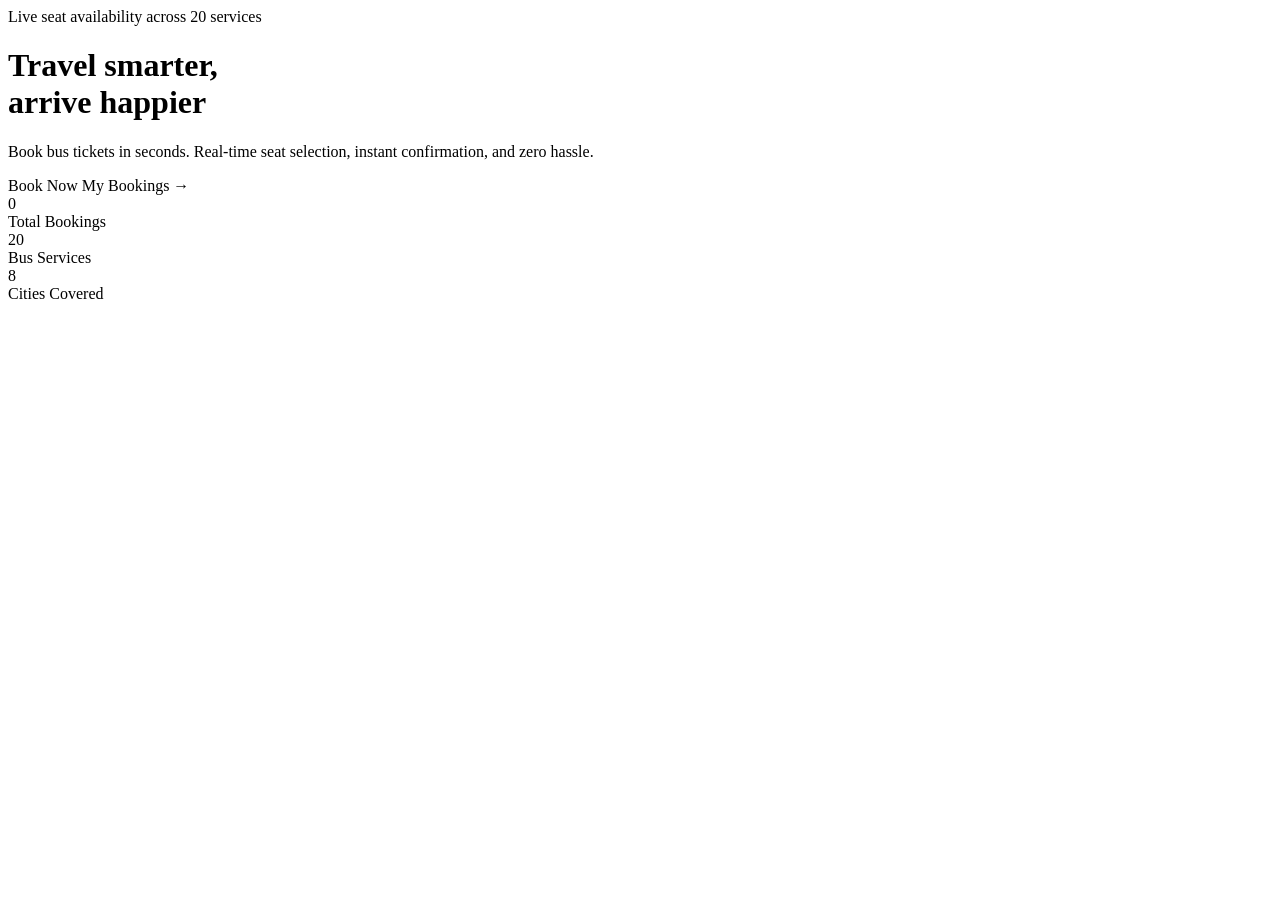
<file: src/main/resources/templates/index.html>
<!DOCTYPE html>
<html lang="en" xmlns:th="http://www.thymeleaf.org">
<head th:replace="~{fragments/layout :: head('Online Bus Booking')}"></head>
<body>
<nav th:replace="~{fragments/layout :: nav}"></nav>

<div class="page">
  <div class="hero">
    <div class="hero-badge">
      <div class="hero-badge-dot"></div>
      Live seat availability across <span th:text="${routeCount}">20</span> services
    </div>
    <h1>Travel <span>smarter,</span><br>arrive happier</h1>
    <p>Book bus tickets in seconds. Real-time seat selection, instant confirmation, and zero hassle.</p>
    <div class="hero-actions">
      <a class="btn btn-primary btn-lg" th:href="@{/search}">Book Now</a>
      <a class="btn btn-secondary btn-lg" th:href="@{/bookings}">My Bookings &rarr;</a>
    </div>
    <div class="stats-bar">
      <div class="stat-item">
        <div class="stat-num" th:text="${totalBookings}">0</div>
        <div class="stat-label">Total Bookings</div>
      </div>
      <div class="stat-item">
        <div class="stat-num" th:text="${routeCount}">20</div>
        <div class="stat-label">Bus Services</div>
      </div>
      <div class="stat-item">
        <div class="stat-num" th:text="${cityCount}">8</div>
        <div class="stat-label">Cities Covered</div>
      </div>
    </div>
  </div>
</div>
</body>
</html>
</file>
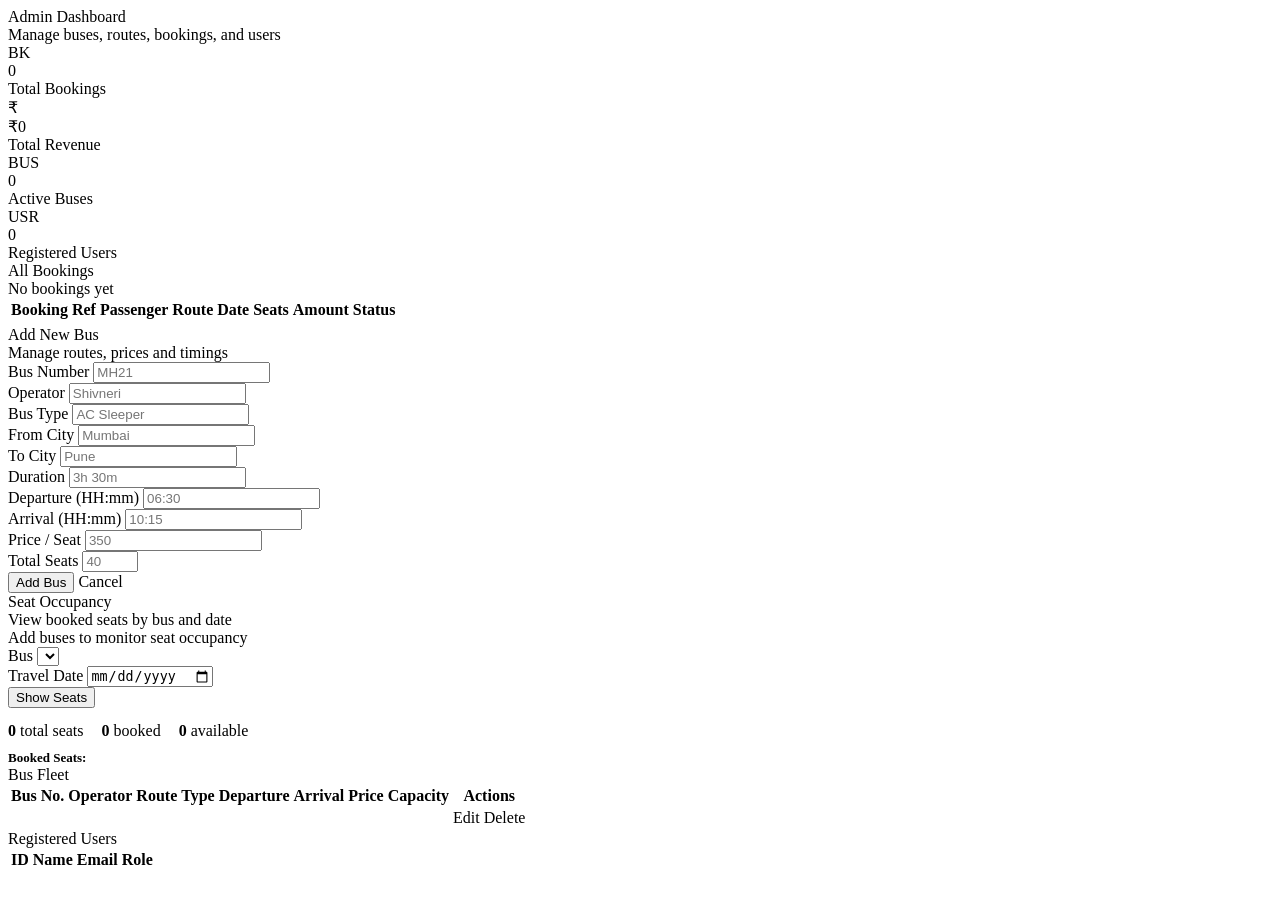
<file: src/main/resources/templates/admin.html>
<!DOCTYPE html>
<html lang="en" xmlns:th="http://www.thymeleaf.org">
<head th:replace="~{fragments/layout :: head('Admin Dashboard')}"></head>
<body>
<nav th:replace="~{fragments/layout :: nav}"></nav>
<div th:replace="~{fragments/layout :: flash}"></div>

<div class="page" style="padding-top:0">
  <div class="container">
    <div class="page-title">Admin Dashboard</div>
    <div class="page-sub">Manage buses, routes, bookings, and users</div>

    <div class="admin-stat-grid">
      <div class="admin-stat-card" style="--card-accent:#6c63ff">
        <div class="admin-stat-icon">BK</div>
        <div class="admin-stat-num" th:text="${totalBookings}">0</div>
        <div class="admin-stat-lbl">Total Bookings</div>
      </div>
      <div class="admin-stat-card" style="--card-accent:#43e97b">
        <div class="admin-stat-icon">₹</div>
        <div class="admin-stat-num" th:text="'₹' + ${#numbers.formatDecimal(totalRevenue, 1, 'COMMA', 0, 'POINT')}">₹0</div>
        <div class="admin-stat-lbl">Total Revenue</div>
      </div>
      <div class="admin-stat-card" style="--card-accent:#ff6b6b">
        <div class="admin-stat-icon">BUS</div>
        <div class="admin-stat-num" th:text="${totalBuses}">0</div>
        <div class="admin-stat-lbl">Active Buses</div>
      </div>
      <div class="admin-stat-card" style="--card-accent:#ffd700">
        <div class="admin-stat-icon">USR</div>
        <div class="admin-stat-num" th:text="${#lists.size(users)}">0</div>
        <div class="admin-stat-lbl">Registered Users</div>
      </div>
    </div>

    <!-- All bookings -->
    <div class="table-card">
      <div class="table-header">
        <div class="table-title">All Bookings</div>
        <div class="table-count" th:text="${#lists.size(bookings)} + ' total'"></div>
      </div>
      <div th:if="${#lists.isEmpty(bookings)}" class="empty-state"><div class="empty-title">No bookings yet</div></div>
      <div style="overflow-x:auto" th:unless="${#lists.isEmpty(bookings)}">
        <table>
          <thead><tr><th>Booking Ref</th><th>Passenger</th><th>Route</th><th>Date</th><th>Seats</th><th>Amount</th><th>Status</th></tr></thead>
          <tbody>
            <tr th:each="b : ${bookings}">
              <td style="font-weight:600"><a style="color:var(--accent)" th:href="@{/bookings/{ref}(ref=${b.bookingRef})}" th:text="${b.bookingRef}"></a></td>
              <td><span th:text="${b.passengerName}"></span><div class="sub" th:text="${b.passengerPhone}"></div></td>
              <td><span th:text="${b.bus.fromCity + ' → ' + b.bus.toCity}"></span><div class="sub" th:text="${b.bus.operatorName}"></div></td>
              <td><span th:text="${#temporals.format(b.travelDate, 'dd MMM yyyy')}"></span><div class="sub" th:text="${b.bus.departureTime}"></div></td>
              <td th:text="${b.seatNumbers}"></td>
              <td style="font-weight:600;color:var(--accent3)" th:text="'₹' + ${#numbers.formatDecimal(b.totalAmount, 1, 'COMMA', 0, 'POINT')}"></td>
              <td><span class="badge" th:classappend="${b.status == 'CONFIRMED'} ? 'badge-success' : 'badge-danger'" th:text="${b.status}"></span></td>
            </tr>
          </tbody>
        </table>
      </div>
    </div>

    <!-- Add / edit bus -->
    <div class="table-card" id="bus-form">
      <div class="table-header">
        <div class="table-title" th:text="${editingId != null} ? 'Edit Bus #' + ${editingId} : 'Add New Bus'">Add New Bus</div>
        <div class="table-count">Manage routes, prices and timings</div>
      </div>
      <form class="admin-bus-form" method="post"
            th:action="${editingId != null} ? @{/admin/buses/{id}(id=${editingId})} : @{/admin/buses}">
        <div class="admin-bus-grid">
          <div class="form-group"><label class="form-label" for="busNumber">Bus Number</label>
            <input class="form-input" id="busNumber" name="busNumber" th:value="${form.busNumber}" placeholder="MH21" required></div>
          <div class="form-group"><label class="form-label" for="operatorName">Operator</label>
            <input class="form-input" id="operatorName" name="operatorName" th:value="${form.operatorName}" placeholder="Shivneri" required></div>
          <div class="form-group"><label class="form-label" for="busType">Bus Type</label>
            <input class="form-input" id="busType" name="busType" th:value="${form.busType}" placeholder="AC Sleeper" required></div>
          <div class="form-group"><label class="form-label" for="fromCity">From City</label>
            <input class="form-input" id="fromCity" name="fromCity" th:value="${form.fromCity}" placeholder="Mumbai" required></div>
          <div class="form-group"><label class="form-label" for="toCity">To City</label>
            <input class="form-input" id="toCity" name="toCity" th:value="${form.toCity}" placeholder="Pune" required></div>
          <div class="form-group"><label class="form-label" for="duration">Duration</label>
            <input class="form-input" id="duration" name="duration" th:value="${form.duration}" placeholder="3h 30m" required></div>
          <div class="form-group"><label class="form-label" for="departureTime">Departure (HH:mm)</label>
            <input class="form-input" id="departureTime" name="departureTime" th:value="${form.departureTime}" placeholder="06:30" pattern="([01]\d|2[0-3]):[0-5]\d" required></div>
          <div class="form-group"><label class="form-label" for="arrivalTime">Arrival (HH:mm)</label>
            <input class="form-input" id="arrivalTime" name="arrivalTime" th:value="${form.arrivalTime}" placeholder="10:15" pattern="([01]\d|2[0-3]):[0-5]\d" required></div>
          <div class="form-group"><label class="form-label" for="pricePerSeat">Price / Seat</label>
            <input class="form-input" type="number" min="1" step="1" id="pricePerSeat" name="pricePerSeat" th:value="${form.pricePerSeat}" placeholder="350" required></div>
          <div class="form-group"><label class="form-label" for="totalSeats">Total Seats</label>
            <input class="form-input" type="number" min="1" max="100" step="1" id="totalSeats" name="totalSeats" th:value="${form.totalSeats}" placeholder="40" required></div>
        </div>
        <div class="admin-bus-actions">
          <button class="btn btn-primary btn-sm" type="submit" th:text="${editingId != null} ? 'Update Bus' : 'Add Bus'">Add Bus</button>
          <a class="btn btn-secondary btn-sm" th:if="${editingId != null}" th:href="@{/admin}">Cancel</a>
        </div>
      </form>
    </div>

    <!-- Seat occupancy -->
    <div class="table-card">
      <div class="table-header">
        <div class="table-title">Seat Occupancy</div>
        <div class="table-count">View booked seats by bus and date</div>
      </div>
      <div th:if="${seatBusId == null}" class="empty-state"><div class="empty-title">Add buses to monitor seat occupancy</div></div>
      <div class="admin-bus-form" th:unless="${seatBusId == null}">
        <form class="admin-seat-tools" th:action="@{/admin}" method="get">
          <div class="form-group">
            <label class="form-label" for="seatBus">Bus</label>
            <select class="form-select" id="seatBus" name="seatBus">
              <option th:each="b : ${buses}" th:value="${b.id}" th:selected="${b.id == seatBusId}"
                      th:text="${b.busNumber + ' | ' + b.fromCity + ' → ' + b.toCity}"></option>
            </select>
          </div>
          <div class="form-group">
            <label class="form-label" for="seatDate">Travel Date</label>
            <input class="form-input" type="date" id="seatDate" name="seatDate" th:value="${seatDate}">
          </div>
          <div class="admin-bus-actions"><button class="btn btn-primary btn-sm" type="submit">Show Seats</button></div>
        </form>
        <div style="margin-top:14px;color:var(--text2)">
          <div style="display:flex;gap:18px;flex-wrap:wrap;margin-bottom:10px">
            <span><strong style="color:var(--text)" th:text="${seatTotal}">0</strong> total seats</span>
            <span><strong style="color:var(--accent2)" th:text="${#lists.size(seatBooked)}">0</strong> booked</span>
            <span><strong style="color:var(--accent3)" th:text="${seatAvailable}">0</strong> available</span>
          </div>
          <div style="font-size:13px"><strong style="color:var(--text)">Booked Seats:</strong>
            <span th:text="${#lists.isEmpty(seatBooked)} ? 'None' : ${#strings.listJoin(seatBooked, ', ')}"></span></div>
        </div>
      </div>
    </div>

    <!-- Fleet -->
    <div class="table-card">
      <div class="table-header">
        <div class="table-title">Bus Fleet</div>
        <div class="table-count" th:text="${#lists.size(buses)} + ' buses'"></div>
      </div>
      <div style="overflow-x:auto">
        <table>
          <thead><tr><th>Bus No.</th><th>Operator</th><th>Route</th><th>Type</th><th>Departure</th><th>Arrival</th><th>Price</th><th>Capacity</th><th>Actions</th></tr></thead>
          <tbody>
            <tr th:each="b : ${buses}">
              <td style="font-weight:600" th:text="${b.busNumber}"></td>
              <td th:text="${b.operatorName}"></td>
              <td th:text="${b.fromCity + ' → ' + b.toCity}"></td>
              <td><span class="badge badge-warning" th:text="${b.busType}"></span></td>
              <td th:text="${b.departureTime}"></td>
              <td th:text="${b.arrivalTime}"></td>
              <td th:text="'₹' + ${#numbers.formatDecimal(b.pricePerSeat, 1, 0)}"></td>
              <td th:text="${b.totalSeats} + ' seats'"></td>
              <td>
                <a class="btn btn-secondary btn-sm" th:href="@{/admin(editBus=${b.id})} + '#bus-form'">Edit</a>
                <details style="display:inline-block">
                  <summary class="btn btn-danger btn-sm" style="list-style:none;cursor:pointer">Delete</summary>
                  <form th:action="@{/admin/buses/{id}/delete(id=${b.id})}" method="post" style="margin-top:6px">
                    <button class="btn btn-danger btn-sm" type="submit">Confirm delete</button>
                  </form>
                </details>
              </td>
            </tr>
          </tbody>
        </table>
      </div>
    </div>

    <!-- Users -->
    <div class="table-card">
      <div class="table-header">
        <div class="table-title">Registered Users</div>
        <div class="table-count" th:text="${#lists.size(users)} + ' users'"></div>
      </div>
      <div style="overflow-x:auto">
        <table>
          <thead><tr><th>ID</th><th>Name</th><th>Email</th><th>Role</th></tr></thead>
          <tbody>
            <tr th:each="u : ${users}">
              <td style="color:var(--text3)" th:text="'#' + ${u.id}"></td>
              <td th:text="${u.name}"></td>
              <td style="color:var(--text2)" th:text="${u.email}"></td>
              <td><span class="badge" th:classappend="${u.role == 'ADMIN'} ? 'badge-info' : 'badge-success'" th:text="${u.role}"></span></td>
            </tr>
          </tbody>
        </table>
      </div>
    </div>
  </div>
</div>
</body>
</html>
</file>
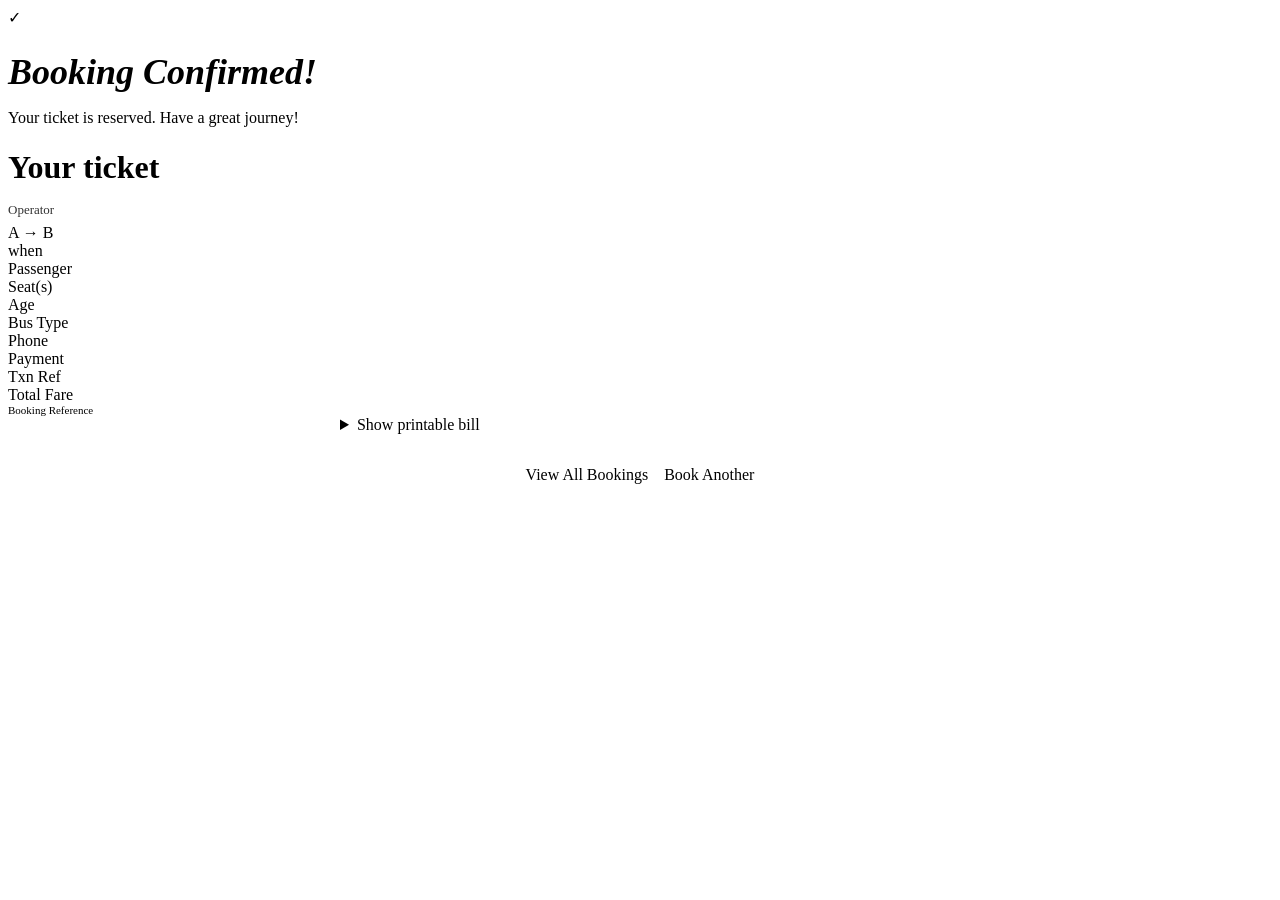
<file: src/main/resources/templates/booking.html>
<!DOCTYPE html>
<html lang="en" xmlns:th="http://www.thymeleaf.org">
<head th:replace="~{fragments/layout :: head('Booking')}"></head>
<body>
<nav th:replace="~{fragments/layout :: nav}"></nav>
<div th:replace="~{fragments/layout :: flash}"></div>

<div class="page" style="padding-top:0">
  <div class="container-sm page-center">
    <div th:if="${param.new != null}">
      <div class="confirmation-icon">&#10003;</div>
      <h1 style="font-family:'Instrument Serif',serif;font-size:36px;font-style:italic;margin-bottom:8px">Booking Confirmed!</h1>
      <p style="color:var(--text2);margin-bottom:8px">Your ticket is reserved. Have a great journey!</p>
    </div>
    <h1 th:if="${param.new == null}" style="font-family:'Instrument Serif',serif;font-size:32px;margin-bottom:16px">Your ticket</h1>

    <div class="ticket-card" style="text-align:left">
      <div class="ticket-header">
        <div style="font-size:13px;opacity:0.8;margin-bottom:6px" th:text="${booking.bus.operatorName}">Operator</div>
        <div class="ticket-route" th:text="${booking.bus.fromCity + ' → ' + booking.bus.toCity}">A → B</div>
        <div class="ticket-meta"
             th:text="${#temporals.format(booking.travelDate, 'dd MMM yyyy') + ' · ' + booking.bus.departureTime + ' – ' + booking.bus.arrivalTime}">when</div>
      </div>
      <div class="ticket-divider">
        <div class="ticket-notch"></div>
        <div class="ticket-perf"></div>
        <div class="ticket-notch"></div>
      </div>
      <div class="ticket-body">
        <div class="ticket-grid">
          <div><div class="tf-label">Passenger</div><div class="tf-value" th:text="${booking.passengerName}"></div></div>
          <div><div class="tf-label">Seat(s)</div><div class="tf-value" th:text="${booking.seatNumbers}"></div></div>
          <div><div class="tf-label">Age</div><div class="tf-value" th:text="${booking.passengerAge + ' yrs'}"></div></div>
          <div><div class="tf-label">Bus Type</div><div class="tf-value" th:text="${booking.bus.busType}"></div></div>
          <div><div class="tf-label">Phone</div><div class="tf-value" th:text="${booking.passengerPhone}"></div></div>
          <div><div class="tf-label">Payment</div><div class="tf-value" th:text="${booking.paymentStatus + ' (' + booking.paymentMethod + ')'}"></div></div>
          <div><div class="tf-label">Txn Ref</div><div class="tf-value" th:text="${booking.paymentReference}"></div></div>
          <div>
            <div class="tf-label">Total Fare</div>
            <div class="tf-value" style="color:var(--accent3)"
                 th:text="'₹' + ${#numbers.formatDecimal(booking.totalAmount, 1, 'COMMA', 2, 'POINT')}"></div>
          </div>
        </div>
      </div>
      <div class="ticket-footer">
        <div>
          <div style="font-size:11px;color:var(--text3)">Booking Reference</div>
          <div style="font-weight:700;font-size:15px" th:text="${booking.bookingRef}"></div>
        </div>
        <span class="badge" th:classappend="${booking.status == 'CONFIRMED'} ? 'badge-success' : 'badge-danger'"
              th:text="${booking.status}"></span>
      </div>
    </div>

    <details style="text-align:left;margin:0 auto 24px;max-width:600px">
      <summary style="cursor:pointer;color:var(--text2);margin-bottom:8px">Show printable bill</summary>
      <pre style="background:var(--surface2);padding:16px;border-radius:12px;overflow-x:auto;font-size:12px" th:text="${bill}"></pre>
    </details>

    <div style="display:flex;gap:16px;justify-content:center;flex-wrap:wrap">
      <a class="btn btn-primary btn-lg" th:href="@{/bookings}">View All Bookings</a>
      <a class="btn btn-secondary btn-lg" th:href="@{/search}">Book Another</a>
    </div>
  </div>
</div>
</body>
</html>
</file>
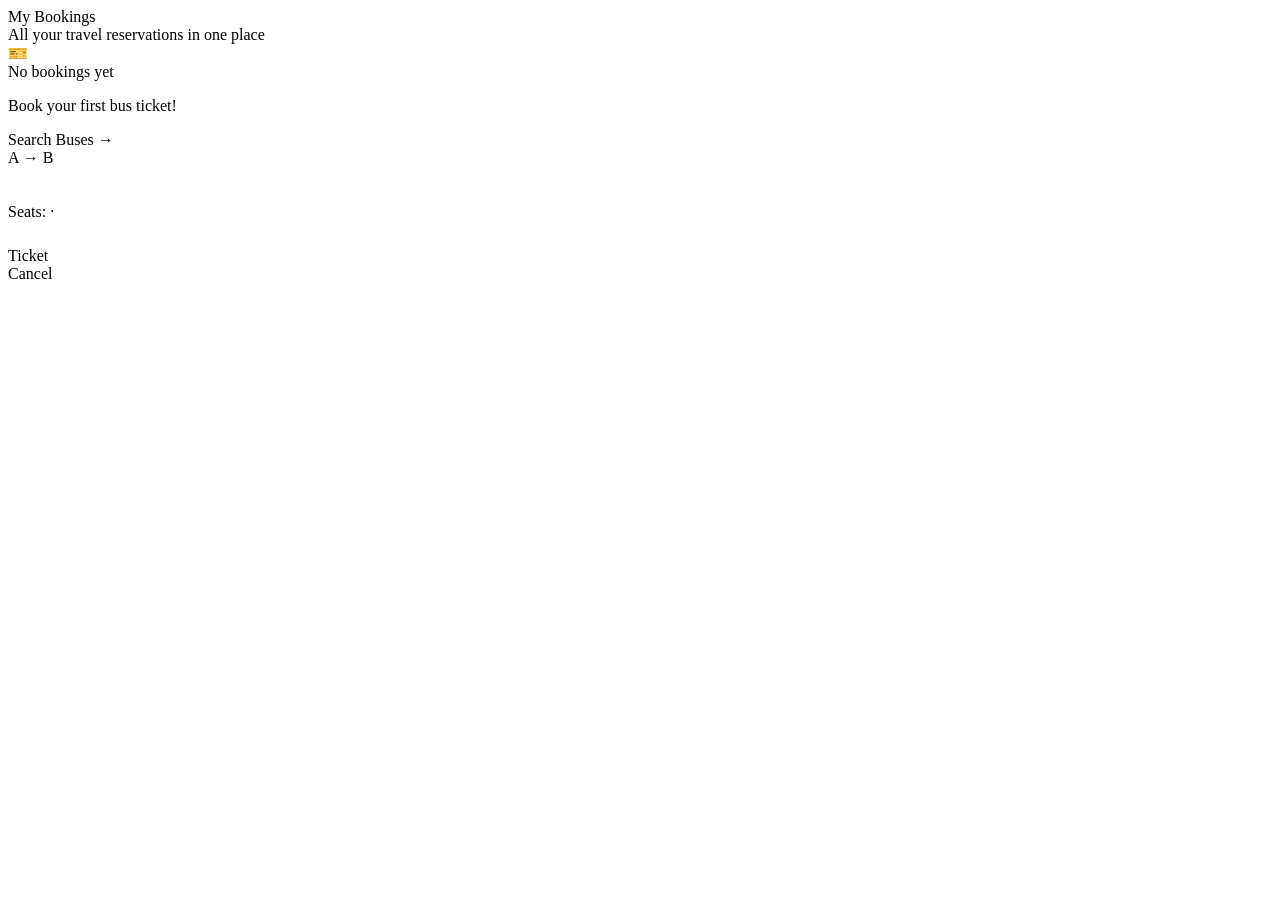
<file: src/main/resources/templates/bookings.html>
<!DOCTYPE html>
<html lang="en" xmlns:th="http://www.thymeleaf.org">
<head th:replace="~{fragments/layout :: head('My Bookings')}"></head>
<body>
<nav th:replace="~{fragments/layout :: nav}"></nav>
<div th:replace="~{fragments/layout :: flash}"></div>

<div class="page" style="padding-top:0">
  <div class="container-md">
    <div class="page-title">My Bookings</div>
    <div class="page-sub">All your travel reservations in one place</div>

    <div th:if="${#lists.isEmpty(bookings)}" class="empty-state">
      <div class="empty-icon">&#127915;</div>
      <div class="empty-title">No bookings yet</div>
      <p>Book your first bus ticket!</p>
      <a class="btn btn-primary" style="margin-top:24px" th:href="@{/search}">Search Buses &rarr;</a>
    </div>

    <div class="booking-item" th:each="b : ${bookings}">
      <div class="booking-status-dot"
           th:classappend="${b.status == 'CONFIRMED'} ? 'status-confirmed' : 'status-cancelled'"></div>
      <div class="booking-info">
        <div class="booking-route" th:text="${b.bus.fromCity + ' → ' + b.bus.toCity}">A → B</div>
        <div class="booking-meta">
          <span th:text="${b.bus.operatorName + ' · ' + b.bus.busType}"></span><br>
          <span th:text="${#temporals.format(b.travelDate, 'dd MMM yyyy') + ' · Departs ' + b.bus.departureTime}"></span><br>
          Seats: <strong th:text="${b.seatNumbers}"></strong> · <span th:text="${b.passengerName}"></span>
        </div>
        <div style="margin-top:8px">
          <span class="badge" th:classappend="${b.status == 'CONFIRMED'} ? 'badge-success' : 'badge-danger'" th:text="${b.status}"></span>
          <a style="font-size:12px;color:var(--text3);margin-left:8px" th:href="@{/bookings/{ref}(ref=${b.bookingRef})}"
             th:text="${b.bookingRef}"></a>
        </div>
      </div>
      <div class="booking-price" th:text="'₹' + ${#numbers.formatDecimal(b.totalAmount, 1, 'COMMA', 0, 'POINT')}"></div>
      <div class="booking-actions">
        <a class="btn btn-secondary btn-sm" th:href="@{/bookings/{ref}(ref=${b.bookingRef})}">Ticket</a>
        <!-- no JavaScript: a native <details> acts as the "are you sure?" step -->
        <details th:if="${b.status == 'CONFIRMED'}">
          <summary class="btn btn-danger btn-sm" style="list-style:none;cursor:pointer">Cancel</summary>
          <form th:action="@{/bookings/{ref}/cancel(ref=${b.bookingRef})}" method="post" style="margin-top:8px">
            <button class="btn btn-danger btn-sm" type="submit">Yes, cancel booking</button>
          </form>
        </details>
      </div>
    </div>
  </div>
</div>
</body>
</html>
</file>
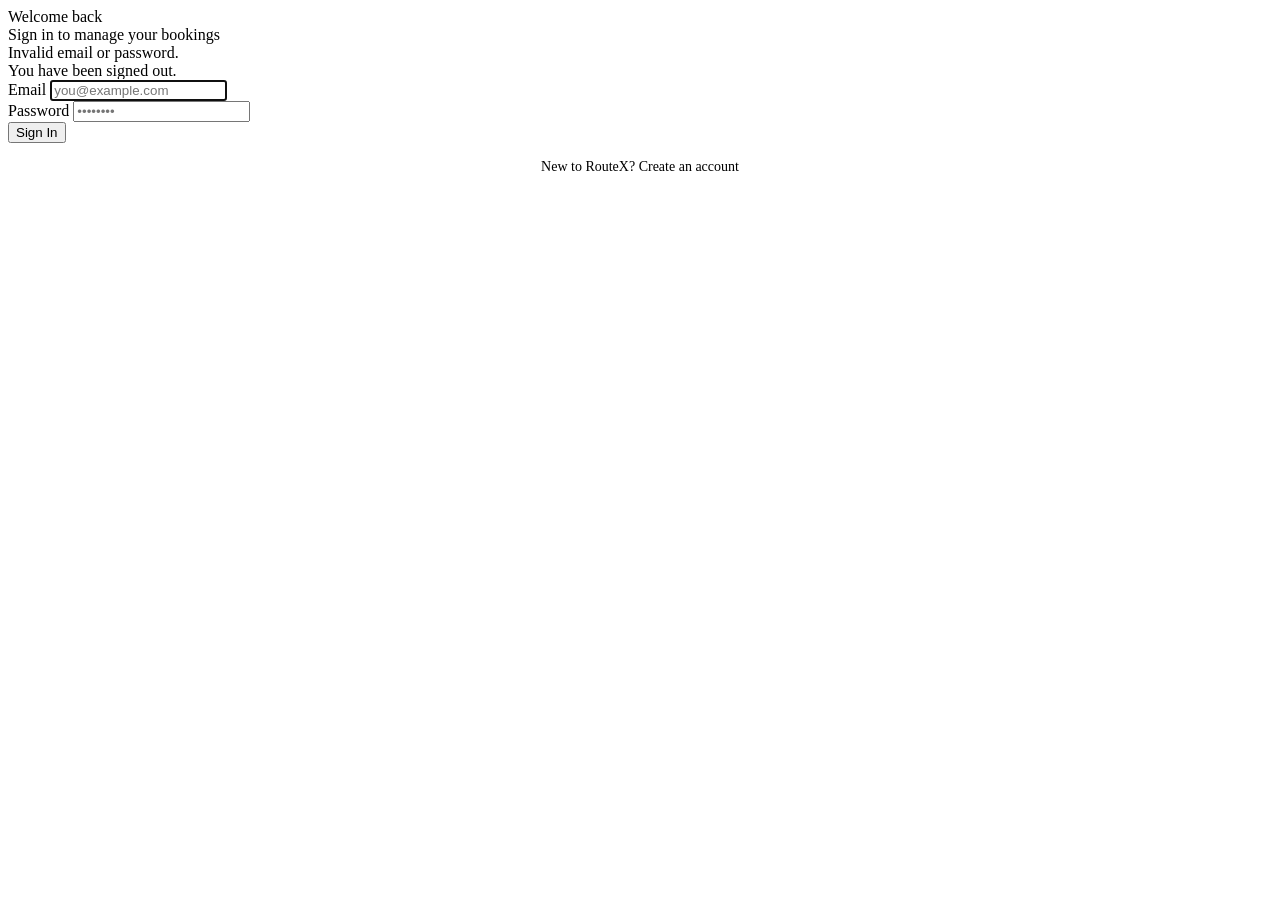
<file: src/main/resources/templates/login.html>
<!DOCTYPE html>
<html lang="en" xmlns:th="http://www.thymeleaf.org">
<head th:replace="~{fragments/layout :: head('Sign in')}"></head>
<body>
<nav th:replace="~{fragments/layout :: nav}"></nav>
<div th:replace="~{fragments/layout :: flash}"></div>

<div class="page" style="padding-top:0">
  <div class="container">
    <div class="card auth-card">
      <div class="modal-title">Welcome back</div>
      <div class="modal-sub">Sign in to manage your bookings</div>

      <div class="flash error" th:if="${param.error != null}">Invalid email or password.</div>
      <div class="flash success" th:if="${param.logout != null}">You have been signed out.</div>

      <form class="modal-form" th:action="@{/login}" method="post">
        <div class="form-group">
          <label class="form-label" for="email">Email</label>
          <input class="form-input" type="email" id="email" name="email" placeholder="you@example.com" required autofocus>
        </div>
        <div class="form-group">
          <label class="form-label" for="password">Password</label>
          <input class="form-input" type="password" id="password" name="password" placeholder="••••••••" required>
        </div>
        <button class="btn btn-primary btn-full" type="submit">Sign In</button>
      </form>
      <p style="margin-top:16px;text-align:center;color:var(--text2);font-size:14px">
        New to RouteX? <a th:href="@{/register}" style="color:var(--accent)">Create an account</a>
      </p>
    </div>
  </div>
</div>
</body>
</html>
</file>
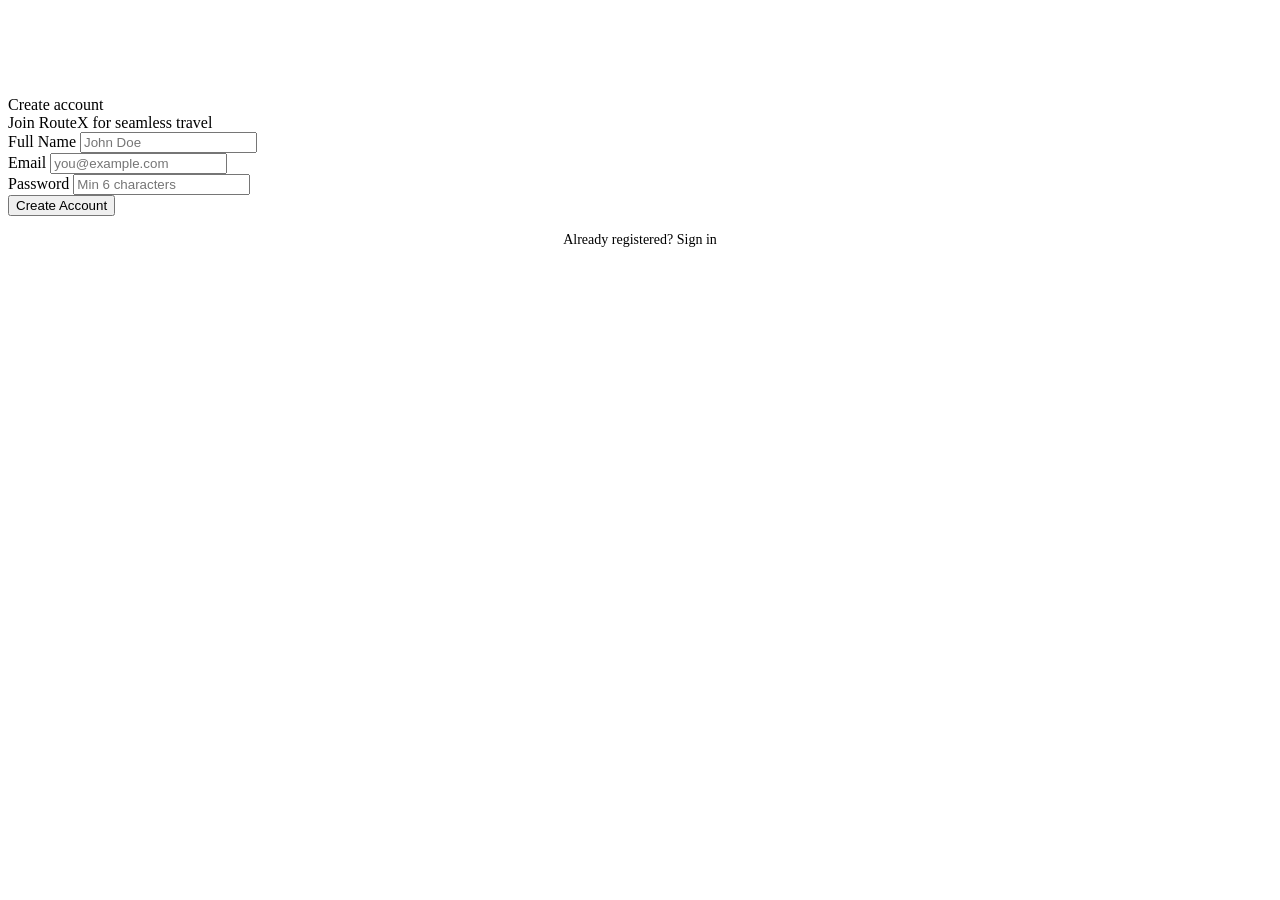
<file: src/main/resources/templates/register.html>
<!DOCTYPE html>
<html lang="en" xmlns:th="http://www.thymeleaf.org">
<head th:replace="~{fragments/layout :: head('Create account')}"></head>
<body>
<nav th:replace="~{fragments/layout :: nav}"></nav>

<div class="page" style="padding-top:88px">
  <div class="container">
    <div class="card auth-card">
      <div class="modal-title">Create account</div>
      <div class="modal-sub">Join RouteX for seamless travel</div>

      <form class="modal-form" th:action="@{/register}" th:object="${form}" method="post">
        <div class="form-group">
          <label class="form-label" for="name">Full Name</label>
          <input class="form-input" type="text" id="name" th:field="*{name}" placeholder="John Doe" maxlength="80" required>
          <div class="field-error" th:if="${#fields.hasErrors('name')}" th:errors="*{name}"></div>
        </div>
        <div class="form-group">
          <label class="form-label" for="email">Email</label>
          <input class="form-input" type="email" id="email" th:field="*{email}" placeholder="you@example.com" required>
          <div class="field-error" th:if="${#fields.hasErrors('email')}" th:errors="*{email}"></div>
        </div>
        <div class="form-group">
          <label class="form-label" for="password">Password</label>
          <input class="form-input" type="password" id="password" name="password" placeholder="Min 6 characters" minlength="6" required>
          <div class="field-error" th:if="${#fields.hasErrors('password')}" th:errors="*{password}"></div>
        </div>
        <button class="btn btn-primary btn-full" type="submit">Create Account</button>
      </form>
      <p style="margin-top:16px;text-align:center;color:var(--text2);font-size:14px">
        Already registered? <a th:href="@{/login}" style="color:var(--accent)">Sign in</a>
      </p>
    </div>
  </div>
</div>
</body>
</html>
</file>
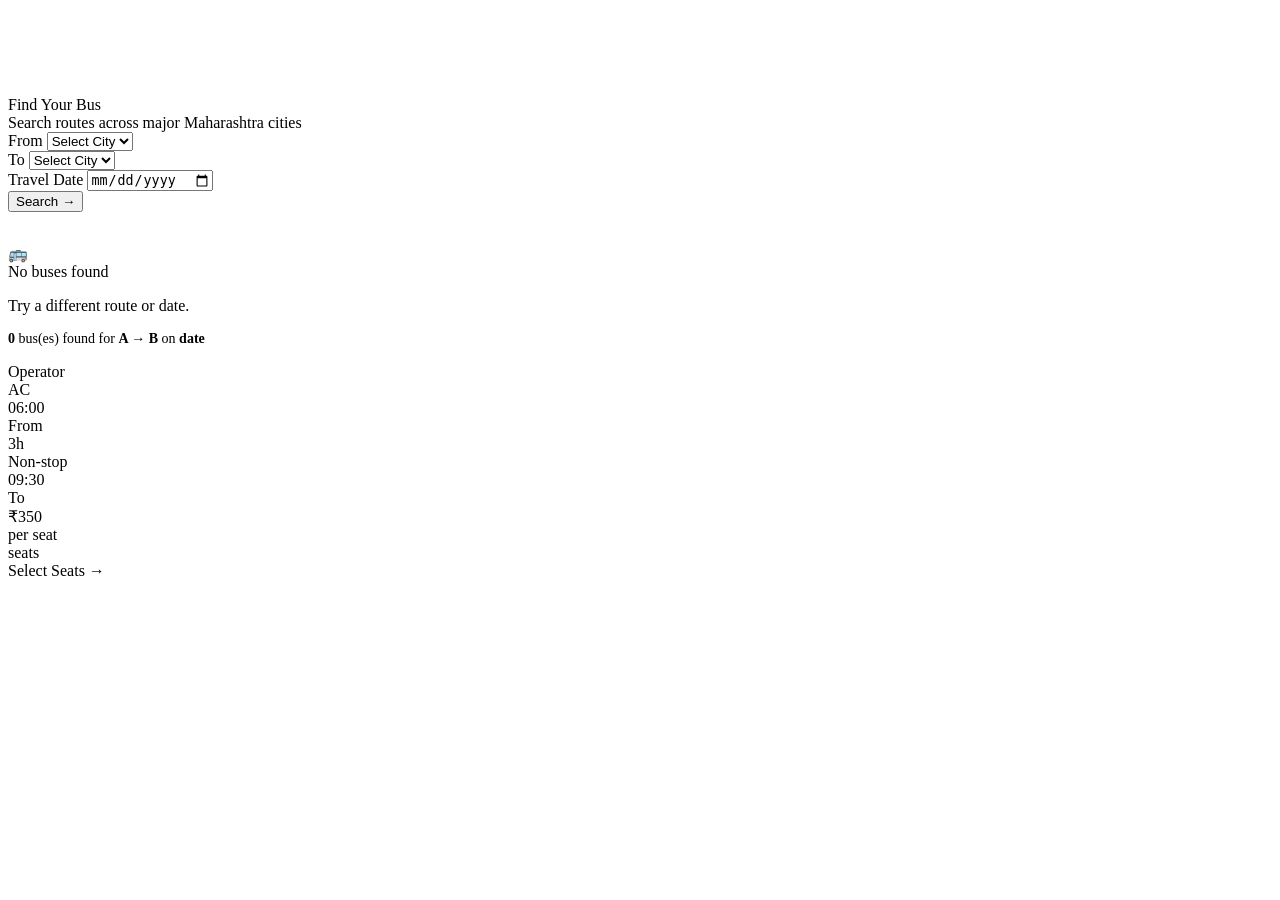
<file: src/main/resources/templates/search.html>
<!DOCTYPE html>
<html lang="en" xmlns:th="http://www.thymeleaf.org">
<head th:replace="~{fragments/layout :: head('Find Your Bus')}"></head>
<body>
<nav th:replace="~{fragments/layout :: nav}"></nav>

<div class="page" style="padding-top:88px">
  <div class="container">
    <div class="page-title">Find Your Bus</div>
    <div class="page-sub">Search routes across major Maharashtra cities</div>

    <div class="flash error" th:if="${error}" th:text="${error}" style="margin-left:0;margin-right:0"></div>

    <form class="card" style="margin-bottom:32px" th:action="@{/search}" method="get">
      <div class="search-grid">
        <div class="form-group">
          <label class="form-label" for="from">From</label>
          <select class="form-select" id="from" name="from" required>
            <option value="">Select City</option>
            <option th:each="c : ${cities}" th:value="${c}" th:text="${c}" th:selected="${c == from}"></option>
          </select>
        </div>
        <div class="form-group">
          <label class="form-label" for="to">To</label>
          <select class="form-select" id="to" name="to" required>
            <option value="">Select City</option>
            <option th:each="c : ${cities}" th:value="${c}" th:text="${c}" th:selected="${c == to}"></option>
          </select>
        </div>
        <div class="form-group">
          <label class="form-label" for="date">Travel Date</label>
          <input class="form-input" type="date" id="date" name="date" required
                 th:min="${today}" th:value="${date}">
        </div>
        <button class="btn btn-primary" type="submit">Search &rarr;</button>
      </div>
    </form>

    <div th:if="${results != null}">
      <div th:if="${#lists.isEmpty(results)}" class="empty-state">
        <div class="empty-icon">&#128652;</div>
        <div class="empty-title">No buses found</div>
        <p>Try a different route or date.</p>
      </div>

      <div th:unless="${#lists.isEmpty(results)}">
        <div style="margin-bottom:16px;color:var(--text2);font-size:14px">
          <strong style="color:var(--text)" th:text="${#lists.size(results)}">0</strong> bus(es) found for
          <strong style="color:var(--text)" th:text="${from + ' → ' + to}">A → B</strong> on
          <strong style="color:var(--text)" th:text="${#temporals.format(date, 'dd MMM yyyy')}">date</strong>
        </div>

        <a class="bus-result-link" th:each="r : ${results}"
           th:href="@{/buses/{id}/seats(id=${r.bus.id}, date=${date})}">
          <div class="bus-result-card">
            <div>
              <div class="bus-name" th:text="${r.bus.operatorName}">Operator</div>
              <div class="bus-type-badge" th:text="${r.bus.busType}">AC</div>
            </div>
            <div>
              <div class="time-big" th:text="${r.bus.departureTime}">06:00</div>
              <div class="time-city" th:text="${r.bus.fromCity}">From</div>
            </div>
            <div class="duration-col">
              <div class="duration-text" th:text="${r.bus.duration}">3h</div>
              <div class="duration-line"></div>
              <div class="duration-text">Non-stop</div>
            </div>
            <div>
              <div class="time-big" th:text="${r.bus.arrivalTime}">09:30</div>
              <div class="time-city" th:text="${r.bus.toCity}">To</div>
            </div>
            <div>
              <div class="price-big" th:text="'₹' + ${#numbers.formatDecimal(r.bus.pricePerSeat, 1, 0)}">₹350</div>
              <div class="price-sub">per seat</div>
              <div class="seats-left" th:classappend="${r.availableSeats < 8} ? 'seats-low' : 'seats-ok'"
                   th:text="${r.availableSeats == 0} ? 'Sold out' : ${r.availableSeats} + ' seats left'">seats</div>
            </div>
            <span class="btn btn-primary btn-sm">Select Seats &rarr;</span>
          </div>
        </a>
      </div>
    </div>
  </div>
</div>
</body>
</html>
</file>
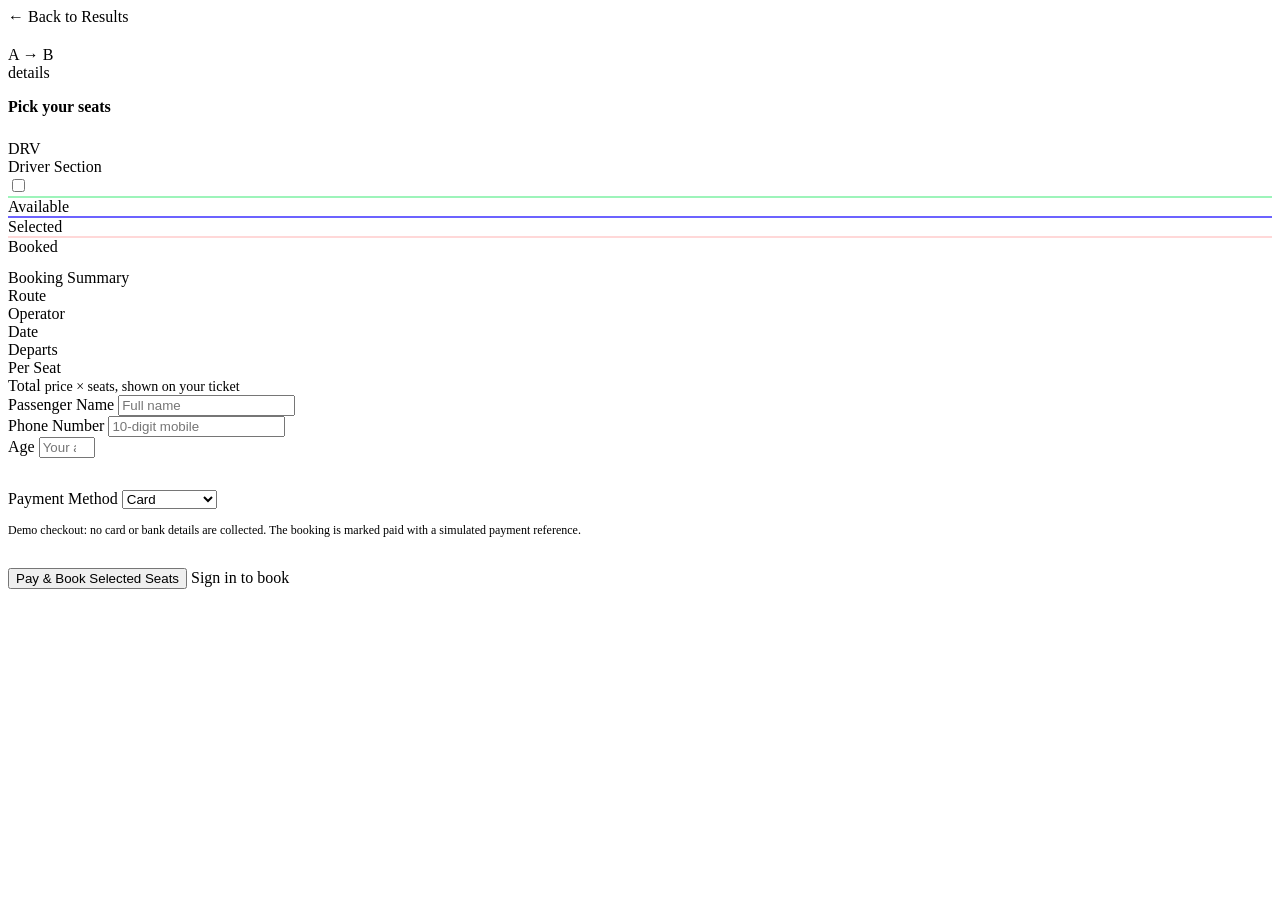
<file: src/main/resources/templates/seats.html>
<!DOCTYPE html>
<html lang="en" xmlns:th="http://www.thymeleaf.org" xmlns:sec="http://www.thymeleaf.org/extras/spring-security">
<head th:replace="~{fragments/layout :: head('Select Seats')}"></head>
<body>
<nav th:replace="~{fragments/layout :: nav}"></nav>
<div th:replace="~{fragments/layout :: flash}"></div>

<div class="page" style="padding-top:0">
  <div class="container">
    <div style="margin-bottom:20px">
      <a class="btn btn-secondary btn-sm"
         th:href="@{/search(from=${bus.fromCity}, to=${bus.toCity}, date=${date})}">&larr; Back to Results</a>
    </div>

    <div class="page-title" th:text="${bus.fromCity + ' → ' + bus.toCity}">A → B</div>
    <div class="page-sub"
         th:text="${bus.operatorName + ' | ' + bus.busType + ' | ' + #temporals.format(date, 'dd MMM yyyy')}">details</div>

    <!-- One form: the checked seat boxes and the passenger details are posted together -->
    <form th:action="@{/bookings}" method="post">
      <input type="hidden" name="busId" th:value="${bus.id}">
      <input type="hidden" name="travelDate" th:value="${date}">

      <div class="seat-booking-layout">
        <div class="card">
          <h3 style="font-size:16px;font-weight:600;margin-bottom:24px">
            Pick your seats <span style="color:var(--text3);font-weight:400;font-size:13px"
                                  th:text="'(up to ' + ${maxSeats} + ')'"></span>
          </h3>
          <div class="bus-3d-wrapper">
            <div class="bus-3d-body">
              <div class="bus-driver-row">
                <div class="steering-icon">DRV</div>
                <div>Driver Section</div>
              </div>
              <div id="seat-map">
                <div class="seat-row" th:each="row : ${rows}">
                  <th:block th:each="s, st : ${row}">
                    <div class="aisle-gap" th:if="${st.index == 2}"></div>
                    <div class="seat booked" th:if="${s.booked}"
                         th:title="'Seat ' + ${s.number} + ' - Booked'" th:text="${s.number}"></div>
                    <th:block th:unless="${s.booked}">
                      <input class="seat-input" type="checkbox" name="seats"
                             th:id="'seat-' + ${s.number}" th:value="${s.number}"
                             th:checked="${form.seats != null and form.seats.contains(s.number)}">
                      <label class="seat available" th:for="'seat-' + ${s.number}"
                             th:title="'Seat ' + ${s.number}" th:text="${s.number}"></label>
                    </th:block>
                  </th:block>
                </div>
              </div>
            </div>
          </div>
          <div class="seat-legend">
            <div class="legend-item"><div class="legend-dot" style="background:rgba(67,233,123,0.2);border:1.5px solid rgba(67,233,123,0.4)"></div>Available</div>
            <div class="legend-item"><div class="legend-dot" style="background:rgba(108,99,255,0.25);border:1.5px solid #6c63ff"></div>Selected</div>
            <div class="legend-item"><div class="legend-dot" style="background:rgba(255,107,107,0.08);border:1.5px solid rgba(255,107,107,0.2)"></div>Booked</div>
          </div>
          <p style="text-align:center;color:var(--text3);font-size:13px;margin-top:12px"
             th:text="${bus.totalSeats - bookedCount} + ' of ' + ${bus.totalSeats} + ' seats free on this date'"></p>
        </div>

        <div class="booking-summary">
          <div class="summary-title">Booking Summary</div>
          <div class="summary-row"><span class="lbl">Route</span><span class="val" th:text="${bus.fromCity + ' → ' + bus.toCity}"></span></div>
          <div class="summary-row"><span class="lbl">Operator</span><span class="val" th:text="${bus.operatorName}"></span></div>
          <div class="summary-row"><span class="lbl">Date</span><span class="val" th:text="${#temporals.format(date, 'dd MMM yyyy')}"></span></div>
          <div class="summary-row"><span class="lbl">Departs</span><span class="val" th:text="${bus.departureTime}"></span></div>
          <div class="summary-row"><span class="lbl">Per Seat</span><span class="val" th:text="'₹' + ${#numbers.formatDecimal(bus.pricePerSeat, 1, 0)}"></span></div>
          <div class="summary-total">
            <span>Total</span>
            <span class="amount" style="font-size:14px">price &times; seats, shown on your ticket</span>
          </div>

          <div class="passenger-form">
            <div class="form-group">
              <label class="form-label" for="passengerName">Passenger Name</label>
              <input class="form-input" type="text" id="passengerName" name="passengerName" maxlength="80"
                     placeholder="Full name" required th:value="${form.passengerName}">
            </div>
            <div class="form-group">
              <label class="form-label" for="passengerPhone">Phone Number</label>
              <input class="form-input" type="tel" id="passengerPhone" name="passengerPhone"
                     placeholder="10-digit mobile" required pattern="\d{10}" inputmode="numeric"
                     th:value="${form.passengerPhone}">
            </div>
            <div class="form-group">
              <label class="form-label" for="passengerAge">Age</label>
              <input class="form-input" type="number" id="passengerAge" name="passengerAge"
                     placeholder="Your age" min="1" max="120" required th:value="${form.passengerAge}">
            </div>
          </div>

          <div class="passenger-form" style="margin-top:16px;padding-top:16px;border-top:1px solid var(--border)">
            <div class="form-group">
              <label class="form-label" for="paymentMethod">Payment Method</label>
              <select class="form-select" id="paymentMethod" name="paymentMethod">
                <option value="CARD" th:selected="${form.paymentMethod == 'CARD'}">Card</option>
                <option value="UPI" th:selected="${form.paymentMethod == 'UPI'}">UPI</option>
                <option value="NET_BANKING" th:selected="${form.paymentMethod == 'NET_BANKING'}">Net Banking</option>
                <option value="WALLET" th:selected="${form.paymentMethod == 'WALLET'}">Wallet</option>
              </select>
            </div>
            <p style="font-size:12px;color:var(--text3);line-height:1.6">
              Demo checkout: no card or bank details are collected. The booking is marked paid with a simulated payment reference.
            </p>
          </div>

          <button class="btn btn-primary btn-full" style="margin-top:16px" type="submit"
                  sec:authorize="isAuthenticated()">Pay &amp; Book Selected Seats</button>
          <a class="btn btn-primary btn-full" style="margin-top:16px" th:href="@{/login}"
             sec:authorize="!isAuthenticated()">Sign in to book</a>
        </div>
      </div>
    </form>
  </div>
</div>
</body>
</html>
</file>
